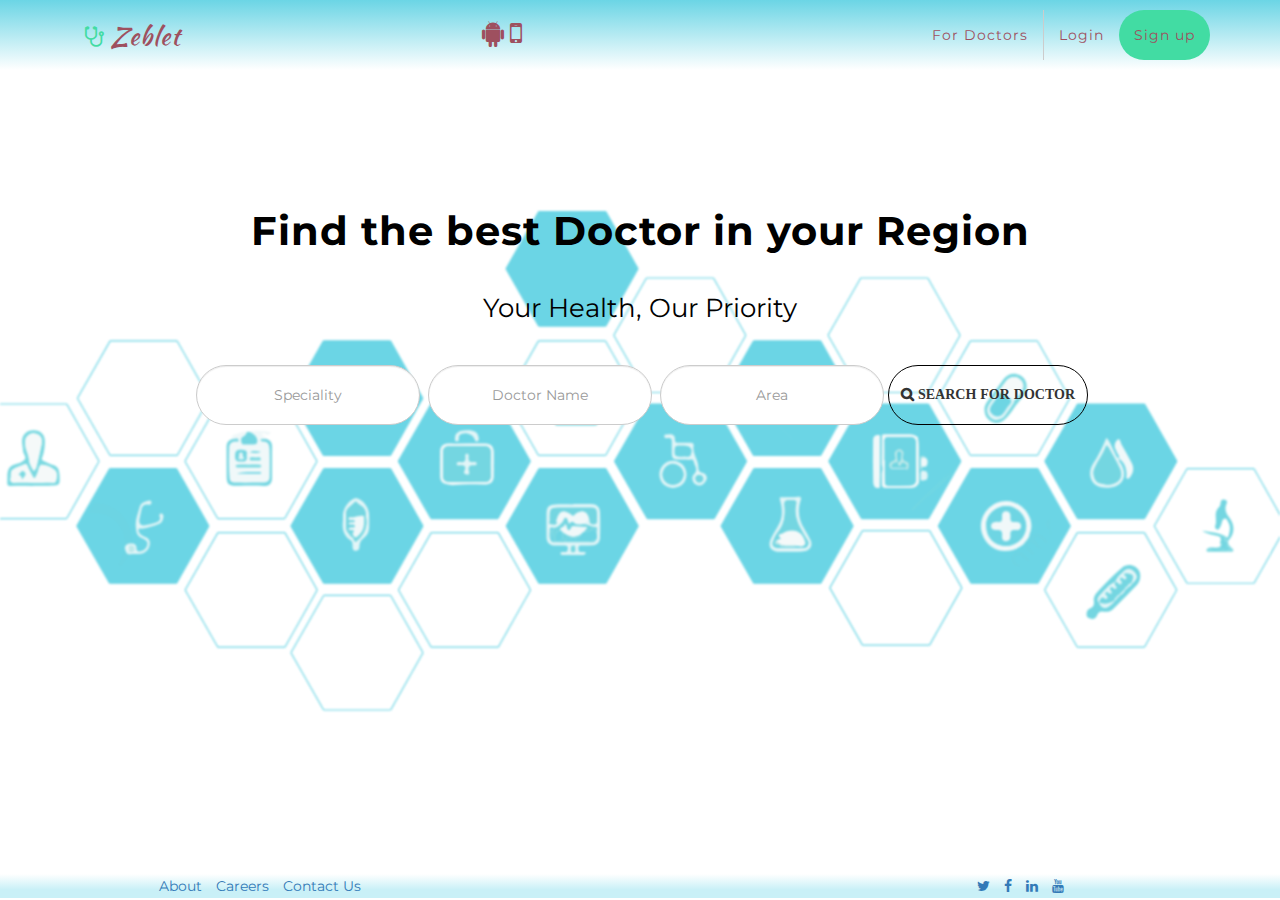
<file: index.html>
<!DOCTYPE html>
<html lang="en">

<head>
    <meta charset="utf-8">
    <meta http-equiv="X-UA-Compatible" content="IE=edge">
    <meta name="viewport" content="width=device-width, initial-scale=1">
    <meta name="description" content="">
    <meta name="author" content="">
    <title>Zeblet Landing</title>
    <!-- Bootstrap Core CSS -->
    <link href="css/bootstrap.min.css" rel="stylesheet">
    <!-- Custom CSS -->
    <link href="css/main.css" rel="stylesheet">
    <!-- Custom Fonts -->
    <link href="font-awesome/css/font-awesome.min.css" rel="stylesheet" type="text/css">
    <link rel="stylesheet" type="text/css" href="css/slider.css">
    <link href="http://fonts.googleapis.com/css?family=Lora:400,700,400italic,700italic" rel="stylesheet" type="text/css">
    <link href='http://fonts.googleapis.com/css?family=Kaushan+Script' rel='stylesheet' type='text/css'>
    <!-- Google Fonts -->
    <link href="http://fonts.googleapis.com/css?family=Montserrat:400,700" rel="stylesheet" type="text/css">
    <link href='http://fonts.googleapis.com/css?family=Radley:400,400italic' rel='stylesheet' type='text/css'>
    <!-- Favicon -->
    <link rel="icon" href="img/favicon.png" type="image/icon">
    <!-- HTML5 Shim and Respond.js IE8 support of HTML5 elements and media queries -->
    <!-- WARNING: Respond.js doesn't work if you view the page via file:// -->
    <!--[if lt IE 9]>
        <script src="https://oss.maxcdn.com/libs/html5shiv/3.7.0/html5shiv.js"></script>
        <script src="https://oss.maxcdn.com/libs/respond.js/1.4.2/respond.min.js"></script>
    <![endif]-->
</head>

<body id="page-top" data-spy="scroll" data-target=".navbar-fixed-top">
    <!-- <div class="topper"> Hello </div> -->
    <!-- Navigation -->
    <nav class="navbar navbar-custom navbar-fixed-top" role="navigation">
        <div class="container">
            <div class="navbar-header col-md-3">
                <button type="button" class="navbar-toggle" data-toggle="collapse" data-target=".navbar-main-collapse">
                    <i class="fa fa-bars"></i>
                </button>
                <a class="navbar-brand page-scroll" href="#page-top">
                    <i class="fa fa-stethoscope"></i> <span class="light">Zeblet</span>
                </a>
            </div>
            <div class="text-center col-md-3 col-md-ofset-1 middle">
                <a href="#" id="middle">
                    <i class="fa fa-android fa-2x"></i>
                    <i class="fa fa-mobile fa-2x"></i>
                </a>
            </div>
            <!-- Collect the nav links, forms, and other content for toggling -->
            <div class="collapse navbar-collapse navbar-right navbar-main-collapse">
                <ul class="nav navbar-nav">
                    <!-- Hidden li included to remove active class from about link when scrolled up past about section -->
                    <li class="hidden">
                        <a href="#page-top"></a>
                    </li>
                    <li>
                        <a class="page-scroll extra-gap" href="#about">For Doctors</a>
                    </li>
                    <li>
                        <a class="page-scroll" href="#download">Login</a>
                    </li>
                    <li class="signup">
                        <a class="page-scroll" href="#contact">Sign up</a>
                    </li>
                </ul>
            </div>
            <!-- /.navbar-collapse -->
        </div>
        <!-- /.container -->
    </nav>
    <!-- Intro Header -->
    <header class="intro">
        <div class="bg-image">
        </div>
        <div class="intro-body container">
            <div class="row">
                <div class="col-md-10 col-md-offset-1">
                    <h2 class="brand-heading ">Find the best Doctor in your Region</h2>
                    <p class="intro-text ">Your Health, Our Priority</p>
                </div>
            </div>
            <div class="search-box">
                <form class="form-inline">
                    <div class="form-group">
                        <label for="first"></label>
                        <input type="text" class="form-control" id="first" placeholder="Speciality">
                    </div>
                    <div class="form-group">
                        <label for="second"></label>
                        <input type="text" class="form-control" id="second" placeholder="Doctor Name">
                    </div>
                    <div class="form-group">
                        <label for="third"></label>
                        <input type="text" class="form-control" id="third" placeholder="Area">
                    </div>
                    <a href="search.html" class="btn btn-default submit fa fa-search">&nbsp;Search for Doctor
                        <!-- <button type="submit" class="">Search for Doctor</button> -->
                        </a>
                </form>
            </div>
        </div>
    </header>
    <!-- Footer -->
    <footer>
        <div class="container text-center">
            <div class="row">
                <div class="col-md-4">
                    <ul class="list-inline footer-links">
                        <li><a href="#">About</a>
                        </li>
                        <li><a href="#">Careers</a>
                        </li>
                        <li><a href="#">Contact Us</a>
                        </li>
                    </ul>
                </div>
                <div class="col-md-4 col-md-offset-4">
                    <ul class="list-inline social-buttons">
                        <li><a href="#"><i class="fa fa-twitter"></i></a>
                        </li>
                        <li><a href="#"><i class="fa fa-facebook"></i></a>
                        </li>
                        <li><a href="#"><i class="fa fa-linkedin"></i></a>
                        </li>
                        <li><a href="#"><i class="fa fa-youtube"></i></a>
                        </li>
                    </ul>
                </div>
            </div>
        </div>
    </footer>
    <!-- jQuery -->
    <script src="js/jquery.js"></script>
    <!-- Bootstrap Core JavaScript -->
    <script src="js/bootstrap.min.js"></script>
    <!-- Plugin JavaScript -->
    <script src="js/jquery.easing.min.js"></script>
    <!-- Custom Theme JavaScript -->
    <script src="js/theme.js"></script>
    <script src="js/bootstrap-slider.js"></script>
</body>

</html>
</file>
<file: css/main.css>
body {
    width: 100%;
    height: 100%;
    font-family: Lora, "Helvetica Neue", Helvetica, Arial, sans-serif;
}

html {
    width: 100%;
    height: 100%;
}

h1,
h2,
h3,
h4,
h5,
h6 {
    margin: 0 0 35px;
    font-family: Montserrat, "Helvetica Neue", Helvetica, Arial, sans-serif;
    font-weight: 700;
    letter-spacing: 1px;
}

p {
    margin: 0 0 25px;
    font-size: 18px;
    line-height: 1.5;
}

@media(min-width:768px) {
    p {
        margin: 0 0 35px;
        font-size: 20px;
        line-height: 1.6;
    }
}

a {
    /* color: #36EDE7; */
    -webkit-transition: all .2s ease-in-out;
    -moz-transition: all .2s ease-in-out;
    transition: all .2s ease-in-out;
    font-family: Montserrat, Verdana;
}

a:hover,
a:focus {
    text-decoration: none;
    color: #1d9b6c;
}

.light {
    font-weight: 400;
    font-family: 'Kaushan Script', cursive;
    text-transform: none;
    font-size: 25px;
}

.navbar-custom {
    margin-bottom: 0;
    border-bottom: 1px solid grey;
    /*text-transform: uppercase;*/
    
    font-family: Montserrat, "Helvetica Neue", Helvetica, Arial, sans-serif;
    background-color: #fff;
}

.navbar-custom .navbar-brand {
    font-weight: 700;
}

.navbar-custom .navbar-brand:focus {
    outline: 0;
}

.navbar-custom .navbar-brand .navbar-toggle {
    padding: 4px 6px;
    font-size: 16px;
    color: blue;
}

.navbar-custom .navbar-brand .navbar-toggle:focus,
.navbar-custom .navbar-brand .navbar-toggle:active {
    outline: 0;
}

.navbar-custom a {
    color: #9E505F;
}

.navbar-custom .nav li a {
    -webkit-transition: background .3s ease-in-out;
    -moz-transition: background .3s ease-in-out;
    transition: background .3s ease-in-out;
}

.navbar-custom .nav li a:hover {
    outline: 0;
    color: blue;
    background: transparent;
}

.navbar-custom .nav li a:focus,
.navbar-custom .nav li a:active {
    outline: 0;
    background-color: transparent;
    border-radius: 30px;
}

.navbar-custom .nav li.active {
    outline: 0;
}

.navbar-custom .nav li.active a {
    background-color: rgba(255, 255, 255, .3);
}

.navbar-custom .nav li.active a:hover {
    color: #fff;
}

@media(min-width:768px) {
    .navbar-custom {
        padding: 10px 0;
        border-bottom: 0;
        letter-spacing: 1px;
        background: 0 0;
        background-color: #E6F8FB;
        background: linear-gradient(rgb(107, 213, 229), rgb(255, 255, 255) 100%);
        -webkit-transition: background .5s ease-in-out, padding .5s ease-in-out;
        -moz-transition: background .5s ease-in-out, padding .5s ease-in-out;
        transition: background .5s ease-in-out, padding .5s ease-in-out;
        /* border-bottom: 1px solid grey; */
    }
    .navbar-custom.top-nav-collapse {
        padding: 0;
        border-bottom: 1px solid rgba(255, 255, 255, .3);
        background: #fff;
    }
}

.intro {
    display: table;
    width: 100%;
    height: 98%;
    padding: 100px 0;
    text-align: center;
}

.intro .intro-body {
    margin-top: 209px;
    z-index: 111111;
}

.bg-image {
    position: absolute;
    left: 0;
    right: 0;
    /* z-index: 1; */
    /* display: block; */
    
    background: url(../img/background.svg);
    background-size: cover;
    background-repeat: no-repeat;
    width: auto;
    height: 100%;
    background-position: center;
    -webkit-filter: blur(1px);
    -moz-filter: blur(1px);
    -o-filter: blur(1px);
    -ms-filter: blur(1px);
    filter: blur(1px);
}

.intro .intro-body .brand-heading {
    font-size: 25px;
}

.intro .intro-body .intro-text {
    font-size: 18px;
}

@media(min-width:768px) {
    .intro {
        height: calc(100% - 26px);
        padding: 0;
    }
    .intro .intro-body .brand-heading {
        font-size: 40px;
    }
    .intro .intro-body .intro-text {
        font-size: 26px;
        font-family: Montserrat;
    }
}

@-webkit-keyframes pulse {
    0% {
        -webkit-transform: scale(1);
        transform: scale(1);
    }
    50% {
        -webkit-transform: scale(1.2);
        transform: scale(1.2);
    }
    100% {
        -webkit-transform: scale(1);
        transform: scale(1);
    }
}

@-moz-keyframes pulse {
    0% {
        -moz-transform: scale(1);
        transform: scale(1);
    }
    50% {
        -moz-transform: scale(1.2);
        transform: scale(1.2);
    }
    100% {
        -moz-transform: scale(1);
        transform: scale(1);
    }
}

#map {
    width: 100%;
    height: 200px;
    margin-top: 100px;
}

@media(min-width:767px) {
    .content-section {
        padding-top: 250px;
    }
    .download-section {
        padding: 100px 0;
    }
    #map {
        height: 400px;
        margin-top: 250px;
    }
}

.btn {
    border-radius: 0;
    text-transform: uppercase;
    font-family: Montserrat, "Helvetica Neue", Helvetica, Arial, sans-serif;
    font-weight: 400;
    -webkit-transition: all .3s ease-in-out;
    -moz-transition: all .3s ease-in-out;
    transition: all .3s ease-in-out;
}

.btn-default {
    border: 1px solid #000000;
    border-radius: 30px;
    /* color: #42dca3; */
    background-color: transparent;
}

.btn-default:hover,
.btn-default:focus {
    border: 1px solid #42dca3;
    outline: 0;
    color: #000;
    background-color: #42dca3;
}

ul.banner-social-buttons {
    margin-top: 0;
}

@media(max-width:1199px) {
    ul.banner-social-buttons {
        margin-top: 15px;
    }
}

@media(max-width:767px) {
    ul.banner-social-buttons li {
        display: block;
        margin-bottom: 20px;
        padding: 0;
    }
    ul.banner-social-buttons li:last-child {
        margin-bottom: 0;
    }
}

footer {
    padding: 2px;
    /* border-top: 1px solid grey; */
    
    background: linear-gradient(rgb(255, 255, 255) 0%, rgb(201, 240, 247) 65%);
}

footer p {
    margin: 0;
}

::-moz-selection {
    text-shadow: none;
    background: #fcfcfc;
    background: rgba(255, 255, 255, .2);
}

::selection {
    text-shadow: none;
    background: rgba(194, 227, 240, 0.83);
}

img::selection {
    background: 0 0;
}

img::-moz-selection {
    background: 0 0;
}

body {
    webkit-tap-highlight-color: rgba(255, 255, 255, .2);
}

.extra-gap {
    border-right: 1px solid #ccc;
    padding-right: 20px;
}

.copyright {
    color: #42dca3;
    font-family: Montserrat, Verdana;
}

.search-box {
    position: relative;
}

input[type="text"] {
    height: 60px;
    text-align: center;
    font-family: Montserrat, Verdana;
    border-radius: 30px;
}

.fa.submit {
    height: 60px;
    text-align: center;
    font-weight: bold;
    line-height: 45px;
}

button[type="submit"] {
    height: 42px;
    text-align: center;
    font-weight: bold;
}

button[type="button"] {
    height: 51px;
    text-align: center;
    font-weight: bold;
}

.middle {
    padding: 10px 0 0 10px;
}

.drop-top {
    border: none;
    color: #42dca3;
    background-color: transparent;
}

.drop-top:hover,
.drop-top:focus {
    outline: 0;
    color: blue;
    background: transparent;
}

.signup {
    background-color: #42dca3;
    border-radius: 30px;
}


.search {
    top: 50px;
    width: 100%;
    padding: 7px 0 7px;
    border-bottom: 1px solid grey;
    border-top: 1px solid grey;
    position: fixed;
}

.first {
    background-color: white;
    overflow-y: auto;
    height: 551px;
    /* max-height: 100%; */
}

.second {
    text-align: center;
    background-color: white;
    display: block;
    position: initial;
    overflow-y: hidden;
}

.box {
    margin-top: 108px;
    position: inherit;
    width: 100%;
    background-color: paleturquoise;
}

.col-md-5 {
    padding: 0px;
    height: 78%;
}

.row {
    margin: 0px;
    height: 100%;
}

.col-md-7 {
    padding: 0px;
}

.filters {
    text-align: left;
    color: blue;
    background-color: rgb(202, 230, 235);
    height: 200px;
}

.price-filter {
    height: 33%;
    padding-top: 15px;
}

.distance-filter {
    height: 33%;
    padding-top: 15px;
}

.sortby-filter {
    height: 33%;
    padding-top: 15px;
}

.footer-down {
    position: fixed;
}

.row ul {
    margin: auto;
}
</file>
<file: css/slider.css>
/*!
 * Slider for Bootstrap
 *
 * Copyright 2012 Stefan Petre
 * Licensed under the Apache License v2.0
 * http://www.apache.org/licenses/LICENSE-2.0
 *
 */
.slider {
  display: inline-block;
  vertical-align: middle;
  position: relative;
}
.slider.slider-horizontal {
  width: 210px;
  height: 20px;
}
.slider.slider-horizontal .slider-track {
  height: 10px;
  width: 100%;
  margin-top: -5px;
  top: 50%;
  left: 0;
}
.slider.slider-horizontal .slider-selection {
  height: 100%;
  top: 0;
  bottom: 0;
}
.slider.slider-horizontal .slider-handle {
  margin-left: -10px;
  margin-top: -5px;
}
.slider.slider-horizontal .slider-handle.triangle {
  border-width: 0 10px 10px 10px;
  width: 0;
  height: 0;
  border-bottom-color: #0480be;
  margin-top: 0;
}
.slider.slider-vertical {
  height: 210px;
  width: 20px;
}
.slider.slider-vertical .slider-track {
  width: 10px;
  height: 100%;
  margin-left: -5px;
  left: 50%;
  top: 0;
}
.slider.slider-vertical .slider-selection {
  width: 100%;
  left: 0;
  top: 0;
  bottom: 0;
}
.slider.slider-vertical .slider-handle {
  margin-left: -5px;
  margin-top: -10px;
}
.slider.slider-vertical .slider-handle.triangle {
  border-width: 10px 0 10px 10px;
  width: 1px;
  height: 1px;
  border-left-color: #0480be;
  margin-left: 0;
}
.slider input {
  display: none;
}
.slider .tooltip-inner {
  white-space: nowrap;
}
.slider-track {
  position: absolute;
  cursor: pointer;
  background-color: #f7f7f7;
  background-image: -moz-linear-gradient(top, #f5f5f5, #f9f9f9);
  background-image: -webkit-gradient(linear, 0 0, 0 100%, from(#f5f5f5), to(#f9f9f9));
  background-image: -webkit-linear-gradient(top, #f5f5f5, #f9f9f9);
  background-image: -o-linear-gradient(top, #f5f5f5, #f9f9f9);
  background-image: linear-gradient(to bottom, #f5f5f5, #f9f9f9);
  background-repeat: repeat-x;
  filter: progid:DXImageTransform.Microsoft.gradient(startColorstr='#fff5f5f5', endColorstr='#fff9f9f9', GradientType=0);
  -webkit-box-shadow: inset 0 1px 2px rgba(0, 0, 0, 0.1);
  -moz-box-shadow: inset 0 1px 2px rgba(0, 0, 0, 0.1);
  box-shadow: inset 0 1px 2px rgba(0, 0, 0, 0.1);
  -webkit-border-radius: 4px;
  -moz-border-radius: 4px;
  border-radius: 4px;
}
.slider-selection {
  position: absolute;
  background-color: #f7f7f7;
  background-image: -moz-linear-gradient(top, #f9f9f9, #f5f5f5);
  background-image: -webkit-gradient(linear, 0 0, 0 100%, from(#f9f9f9), to(#f5f5f5));
  background-image: -webkit-linear-gradient(top, #f9f9f9, #f5f5f5);
  background-image: -o-linear-gradient(top, #f9f9f9, #f5f5f5);
  background-image: linear-gradient(to bottom, #f9f9f9, #f5f5f5);
  background-repeat: repeat-x;
  filter: progid:DXImageTransform.Microsoft.gradient(startColorstr='#fff9f9f9', endColorstr='#fff5f5f5', GradientType=0);
  -webkit-box-shadow: inset 0 -1px 0 rgba(0, 0, 0, 0.15);
  -moz-box-shadow: inset 0 -1px 0 rgba(0, 0, 0, 0.15);
  box-shadow: inset 0 -1px 0 rgba(0, 0, 0, 0.15);
  -webkit-box-sizing: border-box;
  -moz-box-sizing: border-box;
  box-sizing: border-box;
  -webkit-border-radius: 4px;
  -moz-border-radius: 4px;
  border-radius: 4px;
}
.slider-handle {
  position: absolute;
  width: 20px;
  height: 20px;
  background-color: #0e90d2;
  background-image: -moz-linear-gradient(top, #149bdf, #0480be);
  background-image: -webkit-gradient(linear, 0 0, 0 100%, from(#149bdf), to(#0480be));
  background-image: -webkit-linear-gradient(top, #149bdf, #0480be);
  background-image: -o-linear-gradient(top, #149bdf, #0480be);
  background-image: linear-gradient(to bottom, #149bdf, #0480be);
  background-repeat: repeat-x;
  filter: progid:DXImageTransform.Microsoft.gradient(startColorstr='#ff149bdf', endColorstr='#ff0480be', GradientType=0);
  -webkit-box-shadow: inset 0 1px 0 rgba(255,255,255,.2), 0 1px 2px rgba(0,0,0,.05);
  -moz-box-shadow: inset 0 1px 0 rgba(255,255,255,.2), 0 1px 2px rgba(0,0,0,.05);
  box-shadow: inset 0 1px 0 rgba(255,255,255,.2), 0 1px 2px rgba(0,0,0,.05);
  opacity: 0.8;
  border: 0px solid transparent;
}
.slider-handle.round {
  -webkit-border-radius: 20px;
  -moz-border-radius: 20px;
  border-radius: 20px;
}
.slider-handle.triangle {
  background: transparent none;
}
</file>
